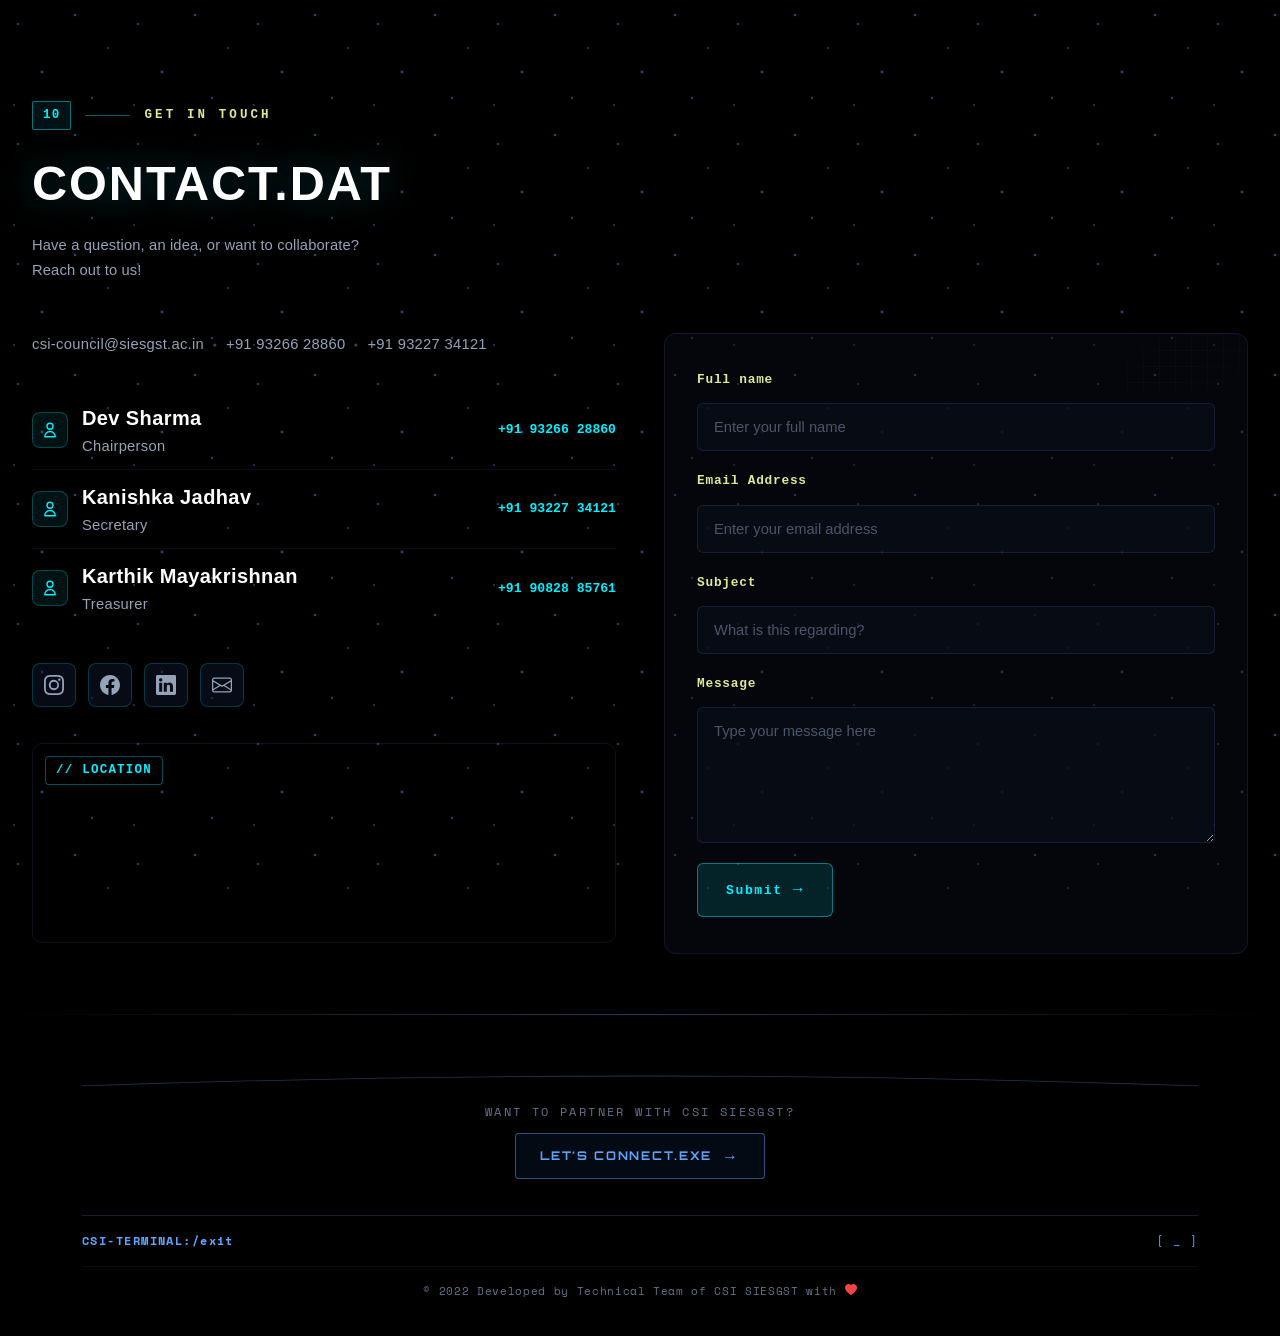
<file: contact-preview.html>
<!DOCTYPE html>
<html lang="en">

<head>
  <meta charset="UTF-8" />
  <meta http-equiv="X-UA-Compatible" content="IE=edge" />
  <meta name="viewport" content="width=device-width, initial-scale=1.0" />
  <title>Contact Section Preview — CSI SIESGST</title>

  <!-- Google Fonts (matching main site) -->
  <link rel="preconnect" href="https://fonts.googleapis.com">
  <link rel="preconnect" href="https://fonts.gstatic.com" crossorigin>
  <link
    href="https://fonts.googleapis.com/css2?family=Montserrat:ital,wght@0,300;0,400;0,500;0,600;0,700;0,800;0,900;1,400;1,600&family=Poppins:ital,wght@0,300;0,400;0,500;0,600;0,700;0,800;1,400&family=Inter:wght@300;400;500;600;700&family=Orbitron:wght@600;700;800;900&family=Space+Mono:wght@400;700&display=swap"
    rel="stylesheet">

  <!-- Bootstrap 5 (matching main site) -->
  <link rel="stylesheet" href="https://cdn.jsdelivr.net/npm/bootstrap@5.2.0/dist/css/bootstrap.min.css" />

  <!-- Standalone Contact Preview CSS -->
  <link rel="stylesheet" href="contact-preview.css" />
</head>

<body>

  <!-- ======================================================================
       CONTACT SECTION — 2-Column Layout (Reference-Based)
       ====================================================================== -->
  <section id="contact" class="terminal-contact-section">
    <div class="container terminal-contact-container">

      <!-- Minimalist Editorial Section Header (Matching SPONSORS.DAT) -->
      <div class="cyber-about-header" data-aos="fade-up">
        <div class="cyber-section-index">
          <span class="index-badge">10</span>
          <span class="index-line"></span>
          <span class="index-label">GET IN TOUCH</span>
        </div>
        <h2 class="cyber-about-hero-title">
          CONTACT.DAT
        </h2>
        <p class="cyber-about-hero-subtitle">
          Have a question, an idea, or want to collaborate?<br />
          Reach out to us!
        </p>
      </div>

      <!-- 2-Column Content Layout -->
      <div class="row g-4 g-lg-5 align-items-start" data-aos="fade-up">

        <!-- ──── LEFT COLUMN: Contact Info + Map ──── -->
        <div class="col-lg-6">

          <!-- Contact Info Row -->
          <div class="contact-info-row">
            <a href="mailto:csi-council@siesgst.ac.in" class="contact-info-item">csi-council@siesgst.ac.in</a>
            <span class="contact-info-separator">•</span>
            <a href="tel:9326628860" class="contact-info-item">+91 93266 28860</a>
            <span class="contact-info-separator">•</span>
            <a href="tel:9322734121" class="contact-info-item">+91 93227 34121</a>
          </div>

          <!-- Team Members -->
          <div class="contact-team-list">
            <div class="team-member-row">
              <div class="member-icon-box">
                <svg xmlns="http://www.w3.org/2000/svg" width="18" height="18" fill="none" viewBox="0 0 24 24"
                  stroke="currentColor">
                  <path stroke-linecap="round" stroke-linejoin="round" stroke-width="1.8"
                    d="M16 7a4 4 0 11-8 0 4 4 0 018 0zM12 14a7 7 0 00-7 7h14a7 7 0 00-7-7z" />
                </svg>
              </div>
              <div class="member-details">
                <span class="member-name">Dev Sharma</span>
                <span class="member-role">Chairperson</span>
              </div>
              <a href="tel:9326628860" class="member-phone">+91 93266 28860</a>
            </div>

            <div class="team-member-row">
              <div class="member-icon-box">
                <svg xmlns="http://www.w3.org/2000/svg" width="18" height="18" fill="none" viewBox="0 0 24 24"
                  stroke="currentColor">
                  <path stroke-linecap="round" stroke-linejoin="round" stroke-width="1.8"
                    d="M16 7a4 4 0 11-8 0 4 4 0 018 0zM12 14a7 7 0 00-7 7h14a7 7 0 00-7-7z" />
                </svg>
              </div>
              <div class="member-details">
                <span class="member-name">Kanishka Jadhav</span>
                <span class="member-role">Secretary</span>
              </div>
              <a href="tel:9322734121" class="member-phone">+91 93227 34121</a>
            </div>

            <div class="team-member-row">
              <div class="member-icon-box">
                <svg xmlns="http://www.w3.org/2000/svg" width="18" height="18" fill="none" viewBox="0 0 24 24"
                  stroke="currentColor">
                  <path stroke-linecap="round" stroke-linejoin="round" stroke-width="1.8"
                    d="M16 7a4 4 0 11-8 0 4 4 0 018 0zM12 14a7 7 0 00-7 7h14a7 7 0 00-7-7z" />
                </svg>
              </div>
              <div class="member-details">
                <span class="member-name">Karthik Mayakrishnan</span>
                <span class="member-role">Treasurer</span>
              </div>
              <a href="tel:9082885761" class="member-phone">+91 90828 85761</a>
            </div>
          </div>

          <!-- Social Links -->
          <div class="contact-social-row">
            <a href="https://www.instagram.com/csisiesgst" target="_blank" rel="noopener noreferrer"
              class="social-icon-btn" title="Instagram">
              <svg xmlns="http://www.w3.org/2000/svg" width="20" height="20" fill="currentColor" viewBox="0 0 16 16">
                <path
                  d="M8 0C5.829 0 5.556.01 4.703.048 3.85.088 3.269.222 2.76.42a3.917 3.917 0 0 0-1.417.923A3.927 3.927 0 0 0 .42 2.76C.222 3.268.087 3.85.048 4.7.01 5.555 0 5.827 0 8.001c0 2.172.01 2.444.048 3.297.04.852.174 1.433.372 1.942.205.526.478.972.923 1.417.444.445.89.719 1.416.923.51.198 1.09.333 1.942.372C5.555 15.99 5.827 16 8 16s2.444-.01 3.298-.048c.851-.04 1.434-.174 1.943-.372a3.916 3.916 0 0 0 1.416-.923c.445-.445.718-.891.923-1.417.197-.509.332-1.09.372-1.942C15.99 10.445 16 10.173 16 8s-.01-2.445-.048-3.299c-.04-.851-.175-1.433-.372-1.941a3.926 3.926 0 0 0-.923-1.417A3.911 3.911 0 0 0 13.24.42c-.51-.198-1.092-.333-1.943-.372C10.443.01 10.172 0 7.998 0h.003zm-.717 1.442h.718c2.136 0 2.389.007 3.232.046.78.035 1.204.166 1.486.275.373.145.64.319.92.599.28.28.453.546.598.92.11.281.24.705.275 1.485.039.843.047 1.096.047 3.231s-.008 2.389-.047 3.232c-.035.78-.166 1.203-.275 1.485a2.47 2.47 0 0 1-.599.919c-.28.28-.546.453-.92.598-.28.11-.704.24-1.485.276-.843.038-1.096.047-3.232.047s-2.39-.009-3.233-.047c-.78-.036-1.203-.166-1.485-.276a2.478 2.478 0 0 1-.92-.598 2.48 2.48 0 0 1-.6-.92c-.109-.281-.24-.705-.275-1.485-.038-.843-.046-1.096-.046-3.233 0-2.136.008-2.388.046-3.231.036-.78.166-1.204.276-1.486.145-.373.319-.64.599-.92.28-.28.546-.453.92-.598.282-.11.705-.24 1.485-.276.738-.034 1.024-.044 2.515-.045v.002zm4.988 1.328a.96.96 0 1 0 0 1.92.96.96 0 0 0 0-1.92zm-4.27 1.122a4.109 4.109 0 1 0 0 8.217 4.109 4.109 0 0 0 0-8.217zm0 1.441a2.667 2.667 0 1 1 0 5.334 2.667 2.667 0 0 1 0-5.334z" />
              </svg>
            </a>

            <a href="https://www.facebook.com/937406819724072/" target="_blank" rel="noopener noreferrer"
              class="social-icon-btn" title="Facebook">
              <svg xmlns="http://www.w3.org/2000/svg" width="20" height="20" fill="currentColor" viewBox="0 0 16 16">
                <path
                  d="M16 8.049c0-4.446-3.582-8.05-8-8.05C3.58 0-.002 3.603-.002 8.05c0 4.017 2.926 7.347 6.75 7.951v-5.625h-2.03V8.05H6.75V6.275c0-2.017 1.195-3.131 3.022-3.131.876 0 1.791.157 1.791.157v1.98h-1.009c-.993 0-1.303.621-1.303 1.258v1.51h2.218l-.354 2.326H9.25V16c3.824-.604 6.75-3.934 6.75-7.951z" />
              </svg>
            </a>

            <a href="https://in.linkedin.com/company/csi-siesgst" target="_blank" rel="noopener noreferrer"
              class="social-icon-btn" title="LinkedIn">
              <svg xmlns="http://www.w3.org/2000/svg" width="20" height="20" fill="currentColor" viewBox="0 0 16 16">
                <path
                  d="M0 1.146C0 .513.526 0 1.175 0h13.65C15.474 0 16 .513 16 1.146v13.708c0 .633-.526 1.146-1.175 1.146H1.175C.526 16 0 15.487 0 14.854V1.146zm4.943 12.248V6.169H2.542v7.225h2.401zm-1.2-8.212c.837 0 1.358-.554 1.358-1.248-.015-.709-.52-1.248-1.342-1.248-.822 0-1.359.54-1.359 1.248 0 .694.521 1.248 1.327 1.248h.016zm4.908 8.212V9.359c0-.216.016-.432.08-.586.173-.431.568-.878 1.232-.878.869 0 1.216.662 1.216 1.634v3.865h2.401V9.25c0-2.22-1.184-3.252-2.764-3.252-1.274 0-1.845.7-2.165 1.193v.025h-.016a5.54 5.54 0 0 1 .016-.025V6.169h-2.4c.03.678 0 7.225 0 7.225h2.4z" />
              </svg>
            </a>

            <a href="mailto:csi-council@siesgst.ac.in" target="_blank" rel="noopener noreferrer"
              class="social-icon-btn" title="Email">
              <svg xmlns="http://www.w3.org/2000/svg" width="20" height="20" fill="currentColor" viewBox="0 0 16 16">
                <path
                  d="M0 4a2 2 0 0 1 2-2h12a2 2 0 0 1 2 2v8a2 2 0 0 1-2 2H2a2 2 0 0 1-2-2V4Zm2-1a1 1 0 0 0-1 1v.217l7 4.2 7-4.2V4a1 1 0 0 0-1-1H2Zm13 2.383-4.708 2.825L15 11.105V5.383Zm-.034 6.876-5.64-3.471L8 9.583l-1.326-.795-5.64 3.47A1 1 0 0 0 2 13h12a1 1 0 0 0 .966-.741ZM1 11.105l4.708-2.897L1 5.383v5.722Z" />
              </svg>
            </a>
          </div>

          <!-- Map -->
          <div class="contact-map-wrapper">
            <span class="map-label">// LOCATION</span>
            <iframe
              src="https://www.google.com/maps/embed?pb=!1m18!1m12!1m3!1d3771.4756649763167!2d73.02088931482145!3d19.04281298710694!2m3!1f0!2f0!3f0!3m2!1i1024!2i768!4f13.1!3m3!1m2!1s0x3be7c3db5e2c85cd%3A0xef26c52d7d73816e!2sSIES%20Graduate%20School%20of%20Technology!5e0!3m2!1sen!2sin!4v1660030845146!5m2!1sen!2sin"
              allowfullscreen="" loading="lazy"
              referrerpolicy="no-referrer-when-downgrade"
              title="SIES GST Location"></iframe>
          </div>

        </div>

        <!-- ──── RIGHT COLUMN: Contact Form ──── -->
        <div class="col-lg-6">
          <div class="contact-form-panel">
            <form class="cyber-contact-form" onsubmit="event.preventDefault();">

              <div class="form-group">
                <label class="form-label" for="contact-name">Full name</label>
                <input type="text" id="contact-name" class="cyber-form-input" placeholder="Enter your full name"
                  autocomplete="off" />
              </div>

              <div class="form-group">
                <label class="form-label" for="contact-email">Email Address</label>
                <input type="email" id="contact-email" class="cyber-form-input" placeholder="Enter your email address"
                  autocomplete="off" />
              </div>

              <div class="form-group">
                <label class="form-label" for="contact-subject">Subject</label>
                <input type="text" id="contact-subject" class="cyber-form-input"
                  placeholder="What is this regarding?" autocomplete="off" />
              </div>

              <div class="form-group">
                <label class="form-label" for="contact-message">Message</label>
                <textarea id="contact-message" class="cyber-form-textarea" rows="5"
                  placeholder="Type your message here"></textarea>
              </div>

              <button type="submit" class="cyber-submit-btn">
                <span>Submit</span>
                <span class="btn-arrow">&rarr;</span>
              </button>

            </form>
          </div>
        </div>

      </div>
    </div>
  </section>

  <!-- Section Divider -->
  <div class="terminal-section-divider"></div>

  <!-- Footer / CTA Bar -->
  <footer class="contact-footer-bar">
    <div class="container">
      <!-- Partnership CTA -->
      <div class="sponsors-cta-wrapper py-3">
        <svg class="sponsors-horizon-arc" viewBox="0 0 1000 60" preserveAspectRatio="none" aria-hidden="true"
          style="height: 30px; margin-bottom: 12px;">
          <path d="M 0 50 Q 500 10 1000 50" fill="none" stroke="rgba(96, 165, 250, 0.4)" stroke-width="1.5" />
        </svg>
        <div class="sponsors-cta-content text-center">
          <span class="cta-question">WANT TO PARTNER WITH CSI SIESGST?</span>
          <a href="#contact" class="cyber-cta-btn">
            <span>LET'S CONNECT.EXE</span>
            <span class="cta-arrow">&rarr;</span>
          </a>
        </div>
      </div>

      <!-- Terminal Footer -->
      <div class="sponsors-frame-bar sponsors-frame-bar-bottom py-3">
        <span class="terminal-path-text">CSI-TERMINAL:/exit</span>
        <span class="terminal-box-cursor">[ _ ]</span>
      </div>

      <!-- Copyright -->
      <div class="text-center py-3" style="border-top: 1px solid rgba(73, 87, 150, 0.15);">
        <p style="font-family: 'Space Mono', monospace; font-size: 11px; color: #64748b; letter-spacing: 0.06em; margin: 0;">
          &copy; 2022 Developed by Technical Team of CSI SIESGST with
          <svg xmlns="http://www.w3.org/2000/svg" width="12" height="12" fill="#ef4444" viewBox="0 0 16 16"
            style="vertical-align: -1px;">
            <path fill-rule="evenodd"
              d="M8 1.314C12.438-3.248 23.534 4.735 8 15-7.534 4.736 3.562-3.248 8 1.314z" />
          </svg>
        </p>
      </div>
    </div>
  </footer>

</body>

</html>
</file>
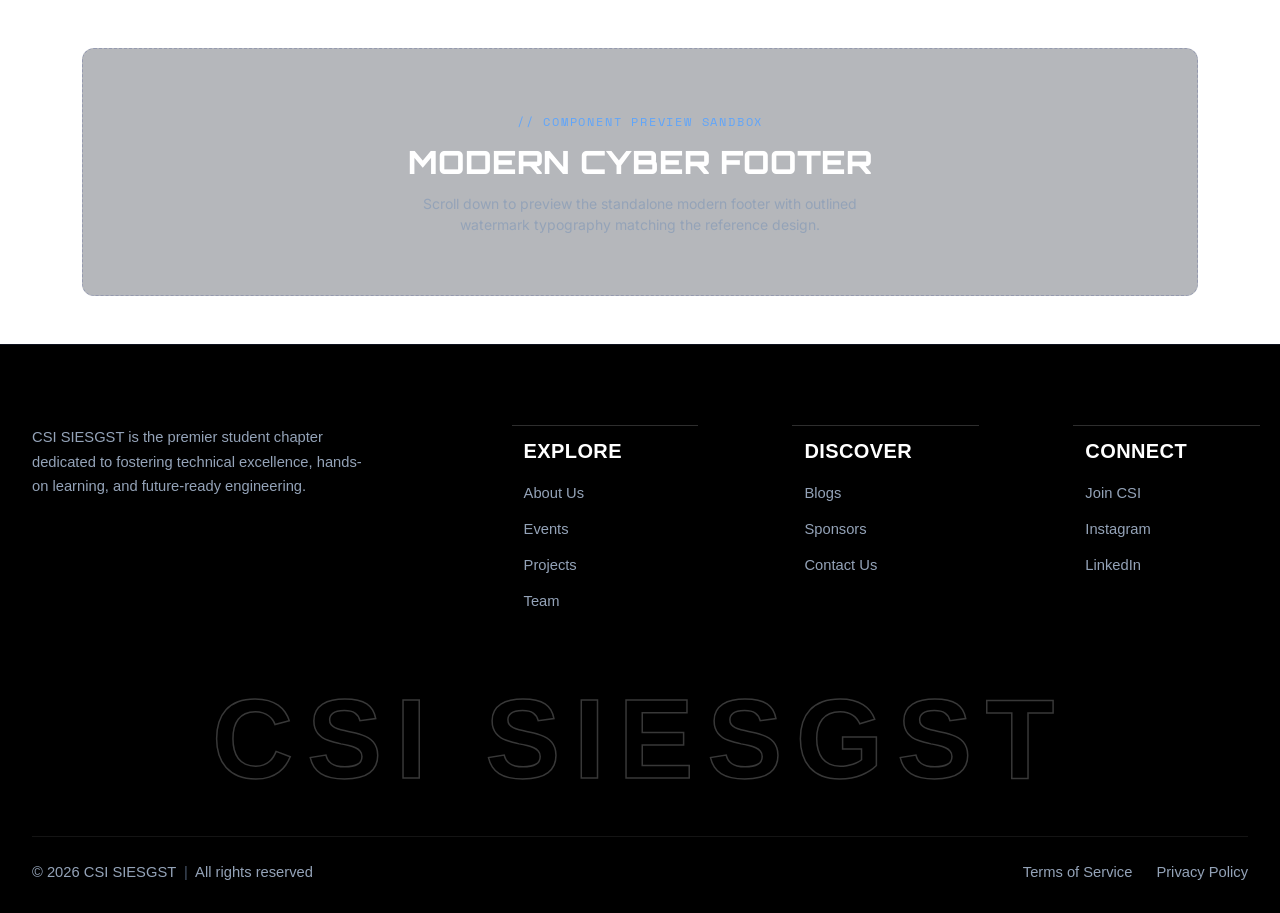
<file: footer-preview.html>
<!DOCTYPE html>
<html lang="en">

<head>
  <meta charset="UTF-8" />
  <meta http-equiv="X-UA-Compatible" content="IE=edge" />
  <meta name="viewport" content="width=device-width, initial-scale=1.0" />
  <title>Modern Cyber Footer Preview — CSI SIESGST</title>

  <!-- Google Fonts -->
  <link rel="preconnect" href="https://fonts.googleapis.com">
  <link rel="preconnect" href="https://fonts.gstatic.com" crossorigin>
  <link
    href="https://fonts.googleapis.com/css2?family=Inter:wght@300;400;500;600;700;800&family=Orbitron:wght@600;700;800;900&family=Space+Mono:wght@400;700&display=swap"
    rel="stylesheet">

  <!-- Bootstrap 5 -->
  <link rel="stylesheet" href="https://cdn.jsdelivr.net/npm/bootstrap@5.2.0/dist/css/bootstrap.min.css" />

  <!-- Standalone Footer Preview CSS -->
  <link rel="stylesheet" href="footer-preview.css" />
</head>

<body>

  <!-- Preview Placeholder Hero to simulate website content above footer -->
  <div class="container py-5 text-center my-auto">
    <div style="padding: 60px 20px; border: 1px dashed rgba(73, 87, 150, 0.3); border-radius: 12px; background: rgba(12, 17, 30, 0.3);">
      <span style="font-family: 'Space Mono', monospace; font-size: 12px; color: #60a5fa; letter-spacing: 0.15em;">// COMPONENT PREVIEW SANDBOX</span>
      <h1 style="font-family: 'Orbitron', sans-serif; font-size: 2rem; font-weight: 800; color: #ffffff; margin-top: 10px;">
        MODERN CYBER FOOTER
      </h1>
      <p style="font-family: 'Inter', sans-serif; font-size: 14px; color: #94a3b8; max-width: 500px; margin: 12px auto 0;">
        Scroll down to preview the standalone modern footer with outlined watermark typography matching the reference design.
      </p>
    </div>
  </div>

  <!-- ======================================================================
       MODERN CYBER FOOTER (Reference-Based)
       ====================================================================== -->
  <footer class="modern-cyber-footer">
    <div class="container footer-container">

      <!-- TOP SECTION: 4-Column Layout -->
      <div class="row g-4 g-lg-5 footer-top-grid justify-content-between">

        <!-- Column 1: Mission Tagline (No Social Icons) -->
        <div class="col-lg-4 col-md-12 footer-brand-col">
          <p class="footer-tagline">
            CSI SIESGST is the premier student chapter dedicated to fostering technical excellence, hands-on learning, and future-ready engineering.
          </p>
        </div>

        <!-- Column 2: EXPLORE -->
        <div class="col-lg-2 col-md-4 col-6 footer-nav-col">
          <h4 class="footer-column-title">EXPLORE</h4>
          <ul class="footer-links-list">
            <li class="footer-link-item"><a href="#about">About Us</a></li>
            <li class="footer-link-item"><a href="#event">Events</a></li>
            <li class="footer-link-item"><a href="#magzine">Projects</a></li>
            <li class="footer-link-item"><a href="team.html">Team</a></li>
          </ul>
        </div>

        <!-- Column 3: DISCOVER -->
        <div class="col-lg-2 col-md-4 col-6 footer-nav-col">
          <h4 class="footer-column-title">DISCOVER</h4>
          <ul class="footer-links-list">
            <li class="footer-link-item"><a href="ar-vr.html">Blogs</a></li>
            <li class="footer-link-item"><a href="#sponsors">Sponsors</a></li>
            <li class="footer-link-item"><a href="#contact">Contact Us</a></li>
          </ul>
        </div>

        <!-- Column 4: CONNECT -->
        <div class="col-lg-2 col-md-4 col-12 footer-nav-col">
          <h4 class="footer-column-title">CONNECT</h4>
          <ul class="footer-links-list">
            <li class="footer-link-item"><a href="membership.html">Join CSI</a></li>
            <li class="footer-link-item"><a href="https://www.instagram.com/csisiesgst" target="_blank" rel="noopener noreferrer">Instagram</a></li>
            <li class="footer-link-item"><a href="https://in.linkedin.com/company/csi-siesgst" target="_blank" rel="noopener noreferrer">LinkedIn</a></li>
          </ul>
        </div>

      </div>

      <!-- CENTER SECTION: Giant Outline Brandmark Watermark -->
      <div class="footer-watermark-wrapper">
        <div class="footer-watermark-text">CSI SIESGST</div>
      </div>

      <!-- BOTTOM SECTION: Legal & Copyright Bar -->
      <div class="footer-bottom-bar">
        <p class="footer-copyright">
          &copy; 2026 CSI SIESGST <span class="slash-sep">|</span> All rights reserved
        </p>

        <div class="footer-legal-links">
          <a href="#terms" class="footer-legal-link">Terms of Service</a>
          <a href="#privacy" class="footer-legal-link">Privacy Policy</a>
        </div>
      </div>

    </div>
  </footer>

</body>

</html>
</file>
<file: contact-preview.css>
/* ==========================================================================
   CONTACT SECTION - STANDALONE PREVIEW CSS
   Matches existing CSI website design system (Sponsors/About sections)
   ========================================================================== */

/* ── Base Reset & Background ──────────────────────────────────────────── */
*, *::before, *::after {
  box-sizing: border-box;
}

body {
  margin: 0;
  padding: 0;
  font-family: 'Inter', system-ui, -apple-system, sans-serif;
  background-color: #000000;
  background-image: url('images/cyber-dots-bg.svg');
  background-size: 120px 120px;
  background-attachment: fixed;
  color: #e2e8f0;
  min-height: 100vh;
}

/* ── Contact Section Container ────────────────────────────────────────── */
.terminal-contact-section {
  position: relative;
  z-index: 10;
  padding: 100px 0 60px;
  overflow: hidden;
}

.terminal-contact-container {
  max-width: 1240px;
}

/* ── Section Header (Left-Aligned, matching Sponsors/About) ──────────── */
.cyber-about-header {
  margin-bottom: 50px;
  max-width: 960px;
}

.cyber-section-index {
  display: inline-flex;
  align-items: center;
  gap: 14px;
  margin-bottom: 24px;
}

.cyber-section-index .index-badge {
  font-family: Consolas, 'Courier New', monospace;
  font-size: 0.78rem;
  font-weight: 700;
  color: #00f0ff;
  padding: 4px 10px;
  border: 1px solid rgba(0, 240, 255, 0.45);
  border-radius: 2px;
  background: rgba(0, 240, 255, 0.08);
  letter-spacing: 0.1em;
}

.cyber-section-index .index-line {
  width: 45px;
  height: 1px;
  background: rgba(0, 240, 255, 0.4);
}

.cyber-section-index .index-label {
  font-family: Consolas, 'Courier New', monospace;
  font-size: 0.78rem;
  letter-spacing: 0.25em;
  color: #dee995;
  font-weight: 700;
  text-transform: uppercase;
}

.cyber-about-hero-title {
  font-family: 'Gill Sans', Calibri, sans-serif;
  font-size: clamp(2.2rem, 3.8vw, 3.2rem);
  font-weight: 800;
  letter-spacing: 0.04em;
  line-height: 1.22;
  color: #ffffff;
  margin-bottom: 20px;
  text-shadow: 0 0 35px rgba(0, 240, 255, 0.25);
}

.cyber-about-hero-subtitle {
  font-family: 'Gill Sans', Calibri, sans-serif;
  font-size: 0.92rem;
  font-weight: 400;
  color: #94a3b8;
  line-height: 1.7;
  max-width: 800px;
  letter-spacing: 0.01em;
}

/* ── LEFT COLUMN: Contact Info ─────────────────────────────────────── */

/* Icon Box (Envelope) */
.contact-icon-box {
  width: 52px;
  height: 52px;
  border-radius: 10px;
  background: rgba(0, 240, 255, 0.1);
  border: 1px solid rgba(0, 240, 255, 0.35);
  display: flex;
  align-items: center;
  justify-content: center;
  color: #00f0ff;
  margin-bottom: 28px;
}

/* Contact Heading */
.contact-main-heading {
  font-family: 'Gill Sans', Calibri, sans-serif;
  font-size: clamp(2.2rem, 3.8vw, 3.2rem);
  font-weight: 800;
  letter-spacing: 0.04em;
  color: #ffffff;
  margin-bottom: 16px;
  text-shadow: 0 0 30px rgba(0, 240, 255, 0.2);
}

/* Contact Subtitle */
.contact-subtitle {
  font-family: 'Gill Sans', Calibri, sans-serif;
  font-size: 0.92rem;
  font-weight: 400;
  color: #94a3b8;
  line-height: 1.65;
  max-width: 440px;
  margin-bottom: 28px;
}

/* Contact Info Row (email • phone • email) */
.contact-info-row {
  display: flex;
  align-items: center;
  flex-wrap: wrap;
  gap: 8px;
  margin-bottom: 36px;
}

.contact-info-item {
  font-family: 'Gill Sans', Calibri, sans-serif;
  font-size: 0.92rem;
  font-weight: 400;
  color: #94a3b8;
  text-decoration: none;
  letter-spacing: 0.02em;
  transition: color 0.25s ease;
}

.contact-info-item:hover {
  color: #00f0ff;
}

.contact-info-separator {
  color: rgba(148, 163, 184, 0.4);
  font-size: 10px;
  user-select: none;
}

/* Team Members List */
.contact-team-list {
  margin-bottom: 36px;
}

.team-member-row {
  display: flex;
  align-items: center;
  gap: 14px;
  padding: 12px 0;
  border-bottom: 1px solid rgba(73, 87, 150, 0.15);
}

.team-member-row:last-child {
  border-bottom: none;
}

.member-icon-box {
  width: 36px;
  height: 36px;
  border-radius: 8px;
  background: rgba(0, 240, 255, 0.08);
  border: 1px solid rgba(0, 240, 255, 0.25);
  display: flex;
  align-items: center;
  justify-content: center;
  color: #00f0ff;
  flex-shrink: 0;
}

.member-details {
  display: flex;
  flex-direction: column;
  gap: 2px;
  flex-grow: 1;
}

.member-name {
  font-family: 'Gill Sans', Calibri, sans-serif;
  font-size: 1.25rem;
  font-weight: 800;
  color: #ffffff;
  letter-spacing: 0.02em;
}

.member-role {
  font-family: 'Gill Sans', Calibri, sans-serif;
  font-size: 0.92rem;
  font-weight: 400;
  color: #94a3b8;
  letter-spacing: 0.02em;
}

.member-phone {
  font-family: Consolas, 'Courier New', monospace;
  font-size: 0.82rem;
  font-weight: 700;
  color: #00f0ff;
  text-decoration: none;
  white-space: nowrap;
  transition: color 0.25s ease;
}

.member-phone:hover {
  color: #dee995;
}

/* Social Links Row */
.contact-social-row {
  display: flex;
  align-items: center;
  gap: 12px;
  margin-bottom: 36px;
}

.social-icon-btn {
  width: 44px;
  height: 44px;
  border-radius: 8px;
  background: rgba(15, 23, 42, 0.5);
  border: 1px solid rgba(0, 240, 255, 0.2);
  display: flex;
  align-items: center;
  justify-content: center;
  color: #94a3b8;
  text-decoration: none;
  transition: all 0.3s ease;
}

.social-icon-btn:hover {
  background: rgba(0, 240, 255, 0.15);
  border-color: rgba(0, 240, 255, 0.5);
  color: #00f0ff;
  transform: translateY(-2px);
  box-shadow: 0 4px 20px rgba(0, 240, 255, 0.2);
}

/* Map Container */
.contact-map-wrapper {
  width: 100%;
  height: 200px;
  border-radius: 10px;
  overflow: hidden;
  border: 1px solid rgba(73, 87, 150, 0.2);
  position: relative;
}

.contact-map-wrapper iframe {
  width: 100%;
  height: 100%;
  border: 0;
  filter: invert(90%) hue-rotate(180deg) brightness(95%) contrast(90%);
}

.map-label {
  position: absolute;
  top: 12px;
  left: 12px;
  font-family: Consolas, 'Courier New', monospace;
  font-size: 0.78rem;
  font-weight: 700;
  color: #00f0ff;
  letter-spacing: 0.1em;
  background: rgba(0, 0, 0, 0.75);
  padding: 4px 10px;
  border-radius: 4px;
  border: 1px solid rgba(0, 240, 255, 0.35);
  z-index: 5;
  pointer-events: none;
}

/* ── RIGHT COLUMN: Contact Form Panel ──────────────────────────────── */
.contact-form-panel {
  background: rgba(12, 17, 30, 0.4);
  border: 1px solid rgba(73, 87, 150, 0.2);
  border-radius: 12px;
  padding: 36px 32px;
  height: 100%;
  transition: border-color 0.3s ease;
}

.contact-form-panel:hover {
  border-color: rgba(0, 240, 255, 0.3);
}

/* Subtle grid pattern on top-right corner */
.contact-form-panel {
  position: relative;
  overflow: hidden;
}

.contact-form-panel::before {
  content: '';
  position: absolute;
  top: 0;
  right: 0;
  width: 120px;
  height: 60px;
  background-image:
    linear-gradient(rgba(73, 87, 150, 0.15) 1px, transparent 1px),
    linear-gradient(90deg, rgba(73, 87, 150, 0.15) 1px, transparent 1px);
  background-size: 16px 16px;
  mask-image: linear-gradient(135deg, transparent 0%, rgba(0,0,0,0.5) 40%, rgba(0,0,0,0.1) 100%);
  -webkit-mask-image: linear-gradient(135deg, transparent 0%, rgba(0,0,0,0.5) 40%, rgba(0,0,0,0.1) 100%);
  pointer-events: none;
  z-index: 1;
}

.cyber-contact-form {
  display: flex;
  flex-direction: column;
  gap: 20px;
  position: relative;
  z-index: 2;
}

.form-group {
  display: flex;
  flex-direction: column;
  gap: 6px;
}

.form-label {
  font-family: Consolas, 'Courier New', monospace;
  font-size: 0.8rem;
  font-weight: 700;
  color: #dee995;
  letter-spacing: 0.06em;
}

.cyber-form-input,
.cyber-form-textarea {
  width: 100%;
  padding: 12px 16px;
  background: rgba(10, 15, 28, 0.6);
  border: 1px solid rgba(73, 87, 150, 0.25);
  border-radius: 6px;
  color: #f1f5f9;
  font-family: 'Gill Sans', Calibri, sans-serif;
  font-size: 0.92rem;
  font-weight: 400;
  transition: all 0.3s ease;
  outline: none;
}

.cyber-form-input::placeholder,
.cyber-form-textarea::placeholder {
  color: #4a5568;
  font-family: 'Gill Sans', Calibri, sans-serif;
  font-style: normal;
}

.cyber-form-input:focus,
.cyber-form-textarea:focus {
  border-color: rgba(0, 240, 255, 0.5);
  box-shadow: 0 0 0 3px rgba(0, 240, 255, 0.08), 0 0 20px rgba(0, 240, 255, 0.1);
  background: rgba(15, 23, 42, 0.7);
}

.cyber-form-textarea {
  resize: vertical;
  min-height: 120px;
}

.cyber-submit-btn {
  display: inline-flex;
  align-items: center;
  justify-content: center;
  gap: 10px;
  font-family: Consolas, 'Courier New', monospace;
  font-size: 0.82rem;
  font-weight: 700;
  letter-spacing: 0.12em;
  color: #00f0ff;
  padding: 14px 28px;
  border-radius: 6px;
  background: rgba(0, 240, 255, 0.12);
  border: 1px solid rgba(0, 240, 255, 0.45);
  cursor: pointer;
  transition: all 0.3s ease;
  align-self: flex-start;
}

.cyber-submit-btn:hover {
  background: rgba(0, 240, 255, 0.25);
  border-color: #00f0ff;
  color: #ffffff;
  transform: translateY(-2px);
  box-shadow: 0 4px 25px rgba(0, 240, 255, 0.35);
}

.cyber-submit-btn .btn-arrow {
  font-size: 16px;
  transition: transform 0.3s ease;
}

.cyber-submit-btn:hover .btn-arrow {
  transform: translateX(3px);
}

/* ── Thin Section Divider ──────────────────────────────────────────── */
.terminal-section-divider {
  width: 100%;
  height: 1px;
  background: linear-gradient(
    90deg,
    transparent 0%,
    rgba(96, 165, 250, 0.35) 50%,
    transparent 100%
  );
}

/* ── Footer / CTA Bar ──────────────────────────────────────────────── */
.contact-footer-bar {
  padding: 30px 0 20px;
}

.sponsors-cta-wrapper {
  padding: 0;
}

.sponsors-horizon-arc {
  display: block;
  width: 100%;
  opacity: 0.85;
}

.sponsors-cta-content {
  margin-top: 8px;
}

.cta-question {
  font-family: 'Space Mono', monospace;
  font-size: 12px;
  letter-spacing: 0.2em;
  color: #64748b;
  display: block;
  margin-bottom: 12px;
}

.cyber-cta-btn {
  display: inline-flex;
  align-items: center;
  gap: 10px;
  font-family: 'Orbitron', sans-serif;
  font-size: 12px;
  font-weight: 700;
  letter-spacing: 0.14em;
  color: #60a5fa;
  padding: 10px 24px;
  border-radius: 4px;
  background: rgba(59, 130, 246, 0.08);
  border: 1px solid rgba(96, 165, 250, 0.45);
  text-decoration: none;
  transition: all 0.3s ease;
}

.cyber-cta-btn:hover {
  background: rgba(96, 165, 250, 0.2);
  border-color: #60a5fa;
  color: #ffffff;
  transform: translateY(-2px);
  box-shadow: 0 0 15px rgba(96, 165, 250, 0.3);
}

.cta-arrow {
  font-size: 16px;
  transition: transform 0.3s ease;
}

.cyber-cta-btn:hover .cta-arrow {
  transform: translateX(3px);
}

/* Terminal Footer Line Bar */
.sponsors-frame-bar {
  display: flex;
  align-items: center;
  justify-content: space-between;
  padding: 10px 0;
  background: transparent;
  font-family: 'Space Mono', monospace;
  font-size: 12px;
  letter-spacing: 0.12em;
  color: #94a3b8;
  user-select: none;
}

.sponsors-frame-bar-bottom {
  border-top: 1px solid rgba(73, 87, 150, 0.35);
  margin-top: 20px;
  padding-top: 14px;
}

.terminal-path-text {
  color: #60a5fa;
  font-weight: 600;
}

.terminal-box-cursor {
  color: #60a5fa;
}

/* ── Responsive ───────────────────────────────────────────────────── */
@media (max-width: 991px) {
  .terminal-contact-section {
    padding: 70px 0 40px;
  }

  .cyber-about-header {
    margin-bottom: 36px;
  }

  .contact-main-heading {
    font-size: 2rem;
  }

  .contact-form-panel {
    padding: 28px 24px;
    margin-top: 20px;
  }
}

@media (max-width: 767px) {
  .terminal-contact-section {
    padding: 50px 0 30px;
  }

  .cyber-about-header {
    margin-bottom: 28px;
  }

  .contact-info-row {
    gap: 6px;
  }

  .contact-info-item {
    font-size: 11px;
  }

  .team-member-row {
    flex-wrap: wrap;
    gap: 8px;
  }

  .member-phone {
    margin-left: 50px;
    width: 100%;
  }

  .contact-map-wrapper {
    height: 160px;
  }

  .contact-form-panel {
    padding: 24px 20px;
  }

  .contact-social-row {
    flex-wrap: wrap;
  }

  .sponsors-frame-bar {
    font-size: 10px;
  }
}
</file>
<file: footer-preview.css>
/* ==========================================================================
   MODERN CYBER FOOTER — STANDALONE PREVIEW CSS
   Matches reference design with giant outline watermark & minimal grid
   ========================================================================== */

/* ── Base Reset & Background ──────────────────────────────────────────── */
*, *::before, *::after {
  box-sizing: border-box;
}

/* ── Footer Section Container ─────────────────────────────────────────── */
.modern-cyber-footer {
  position: relative;
  background-color: #000000;
  color: #ffffff;
  padding: 80px 0 30px;
  overflow: hidden;
  border-top: 1px solid rgba(73, 87, 150, 0.2);
}

.footer-container {
  max-width: 1240px;
}

/* ── Top Navigation & Brand Block ─────────────────────────────────────── */
.footer-top-grid {
  margin-bottom: 60px;
}

/* Brand Column (Left) */
.footer-brand-col {
  padding-right: 20px;
}

.footer-tagline {
  font-family: 'Gill Sans', Calibri, sans-serif;
  font-size: 0.92rem;
  line-height: 1.65;
  color: #94a3b8;
  font-weight: 400;
  max-width: 340px;
  margin-bottom: 24px;
}

/* Social Icon Buttons Row */
.footer-social-row {
  display: flex;
  align-items: center;
  gap: 10px;
}

.footer-social-btn {
  width: 40px;
  height: 40px;
  border-radius: 8px;
  background: rgba(255, 255, 255, 0.05);
  border: 1px solid rgba(0, 240, 255, 0.2);
  display: flex;
  align-items: center;
  justify-content: center;
  color: #e2e8f0;
  text-decoration: none;
  transition: all 0.25s ease;
}

.footer-social-btn:hover {
  background: rgba(0, 240, 255, 0.18);
  border-color: rgba(0, 240, 255, 0.6);
  color: #00f0ff;
  transform: translateY(-2px);
  box-shadow: 0 4px 15px rgba(0, 240, 255, 0.25);
}

/* Navigation Columns (Right) */
.footer-nav-col {
  position: relative;
  padding-top: 14px;
}

/* Thin Top Divider Line above each column */
.footer-nav-col::before {
  content: '';
  position: absolute;
  top: 0;
  left: 12px;
  right: 12px;
  height: 1px;
  background: rgba(255, 255, 255, 0.18);
}

.footer-column-title {
  font-family: 'Gill Sans', Calibri, sans-serif;
  font-size: 1.25rem;
  font-weight: 800;
  color: #ffffff;
  margin-bottom: 18px;
  letter-spacing: 0.02em;
}

.footer-links-list {
  list-style: none;
  padding: 0;
  margin: 0;
  display: flex;
  flex-direction: column;
  gap: 12px;
}

.footer-link-item a {
  font-family: 'Gill Sans', Calibri, sans-serif;
  font-size: 0.92rem;
  font-weight: 400;
  color: #94a3b8;
  text-decoration: none;
  transition: color 0.2s ease, transform 0.2s ease;
  display: inline-flex;
  align-items: center;
  gap: 8px;
}

.footer-link-item a:hover {
  color: #ffffff;
  transform: translateX(2px);
}

/* Tag/Badge inside link */
.footer-link-badge {
  font-family: Consolas, 'Courier New', monospace;
  font-size: 0.75rem;
  font-weight: 700;
  letter-spacing: 0.08em;
  padding: 2px 7px;
  border-radius: 9999px;
  background: rgba(0, 240, 255, 0.1);
  border: 1px solid rgba(0, 240, 255, 0.35);
  color: #00f0ff;
  text-transform: uppercase;
}

.footer-link-badge.badge-cyan {
  background: rgba(0, 240, 255, 0.15);
  border-color: rgba(0, 240, 255, 0.5);
  color: #00f0ff;
}

/* ── Giant Outlined Watermark Typography ──────────────────────────────── */
.footer-watermark-wrapper {
  width: 100%;
  text-align: center;
  margin: 40px 0 20px;
  padding: 10px 0;
  position: relative;
  user-select: none;
  overflow: hidden;
}

.footer-watermark-text {
  font-family: 'Gill Sans', Calibri, sans-serif;
  font-size: clamp(2.8rem, 8.8vw, 8.2rem);
  font-weight: 800;
  letter-spacing: 0.12em;
  text-transform: uppercase;
  color: transparent;
  -webkit-text-stroke: 1.5px rgba(255, 255, 255, 0.22);
  white-space: nowrap;
  display: inline-block;
  line-height: 1;
  transition: -webkit-text-stroke 0.4s ease, filter 0.4s ease;
}

.footer-watermark-text:hover {
  -webkit-text-stroke: 1.5px rgba(0, 240, 255, 0.6);
  filter: drop-shadow(0 0 25px rgba(0, 240, 255, 0.25));
}

/* ── Bottom Sub-Footer Credits & Legal Bar ────────────────────────────── */
.footer-bottom-bar {
  margin-top: 30px;
  padding-top: 24px;
  display: flex;
  align-items: center;
  justify-content: space-between;
  flex-wrap: wrap;
  gap: 16px;
  border-top: 1px solid rgba(255, 255, 255, 0.08);
}

.footer-copyright {
  font-family: 'Gill Sans', Calibri, sans-serif;
  font-size: 0.92rem;
  font-weight: 400;
  color: #94a3b8;
  margin: 0;
}

.footer-copyright .slash-sep {
  color: #475569;
  margin: 0 4px;
}

.footer-legal-links {
  display: flex;
  align-items: center;
  gap: 24px;
}

.footer-legal-link {
  font-family: 'Gill Sans', Calibri, sans-serif;
  font-size: 0.92rem;
  font-weight: 400;
  color: #94a3b8;
  text-decoration: none;
  transition: color 0.2s ease;
}

.footer-legal-link:hover {
  color: #00f0ff;
}

/* ── Responsive Media Queries ─────────────────────────────────────────── */
@media (max-width: 991px) {
  .modern-cyber-footer {
    padding: 60px 0 24px;
  }

  .footer-top-grid {
    margin-bottom: 40px;
  }

  .footer-nav-col {
    margin-top: 30px;
  }

  .footer-watermark-text {
    font-size: clamp(2.4rem, 8vw, 5rem);
    letter-spacing: 0.08em;
  }
}

@media (max-width: 767px) {
  .modern-cyber-footer {
    padding: 45px 0 20px;
  }

  .footer-tagline {
    font-size: 14px;
  }

  .footer-watermark-text {
    font-size: clamp(1.8rem, 7.5vw, 3.2rem);
    -webkit-text-stroke: 1px rgba(255, 255, 255, 0.25);
    letter-spacing: 0.06em;
  }

  .footer-bottom-bar {
    flex-direction: column;
    align-items: flex-start;
    gap: 12px;
  }

  .footer-legal-links {
    gap: 16px;
    flex-wrap: wrap;
  }
}
</file>
